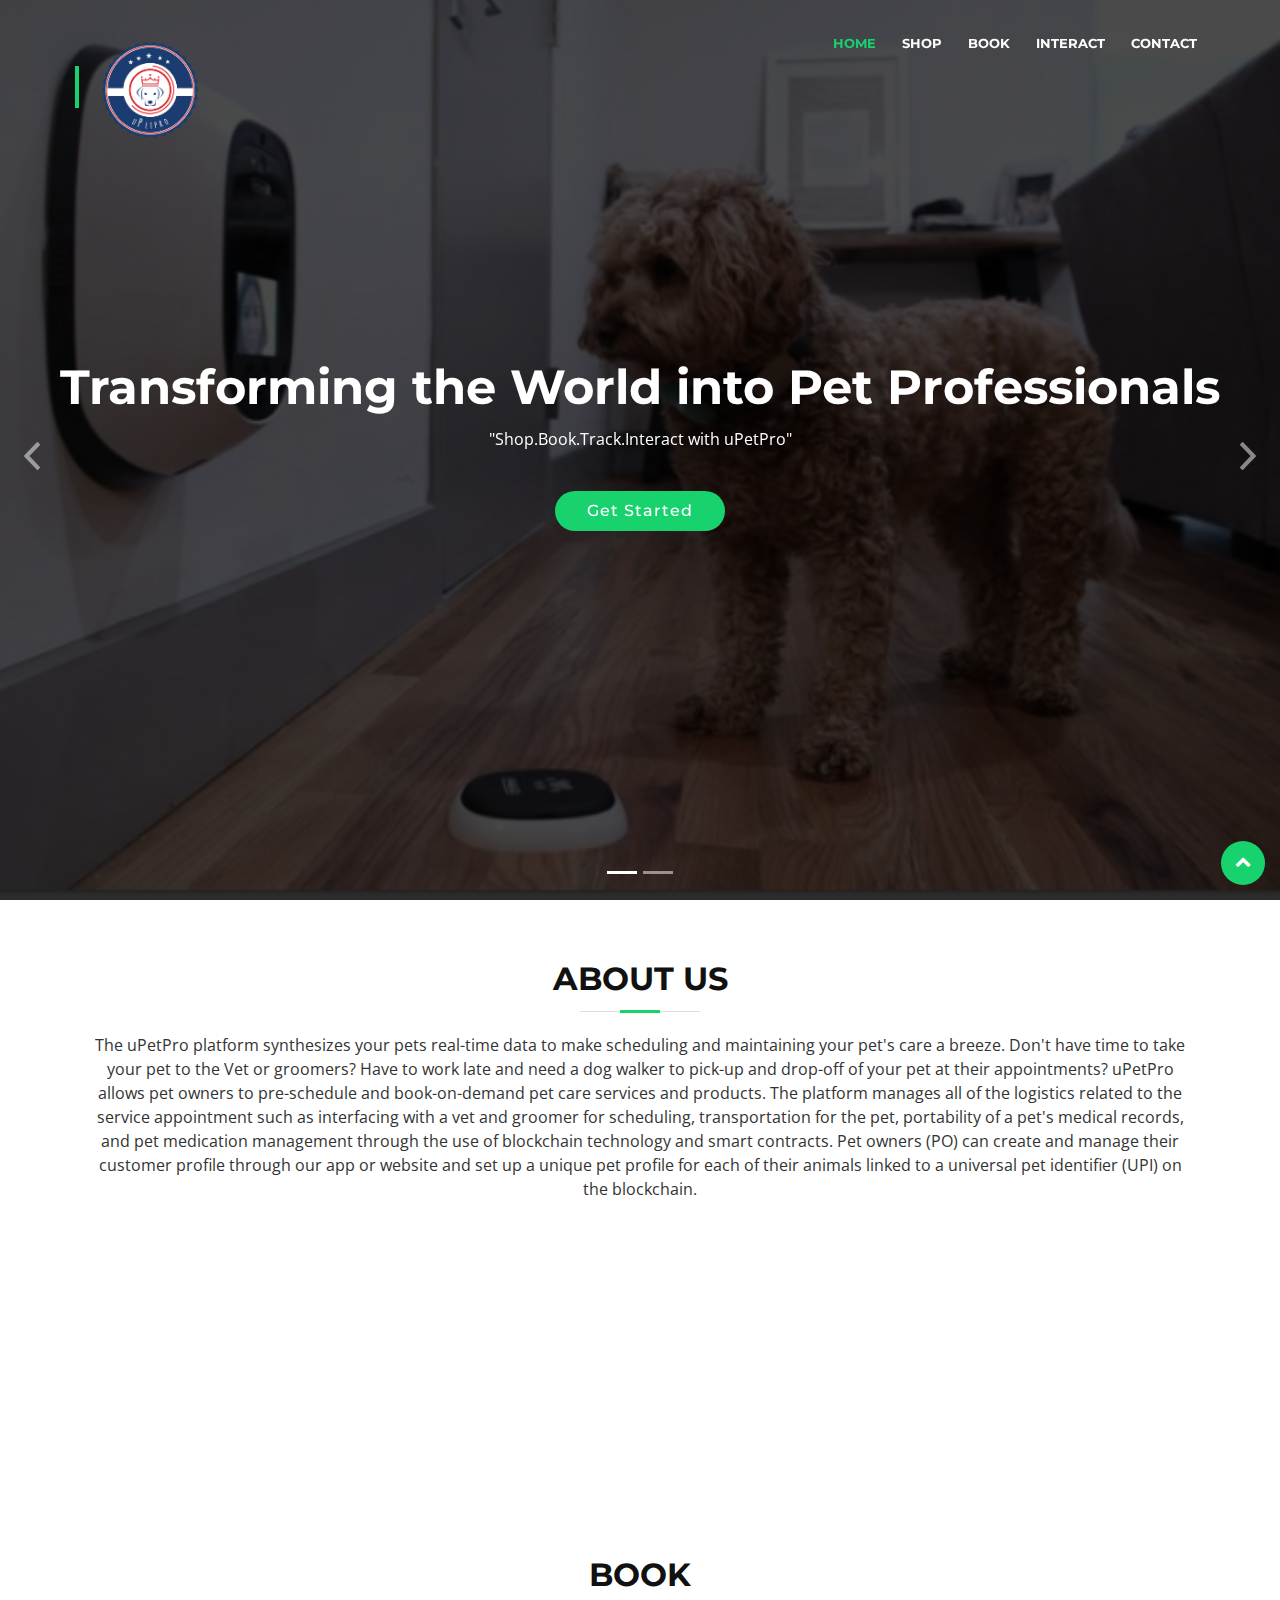
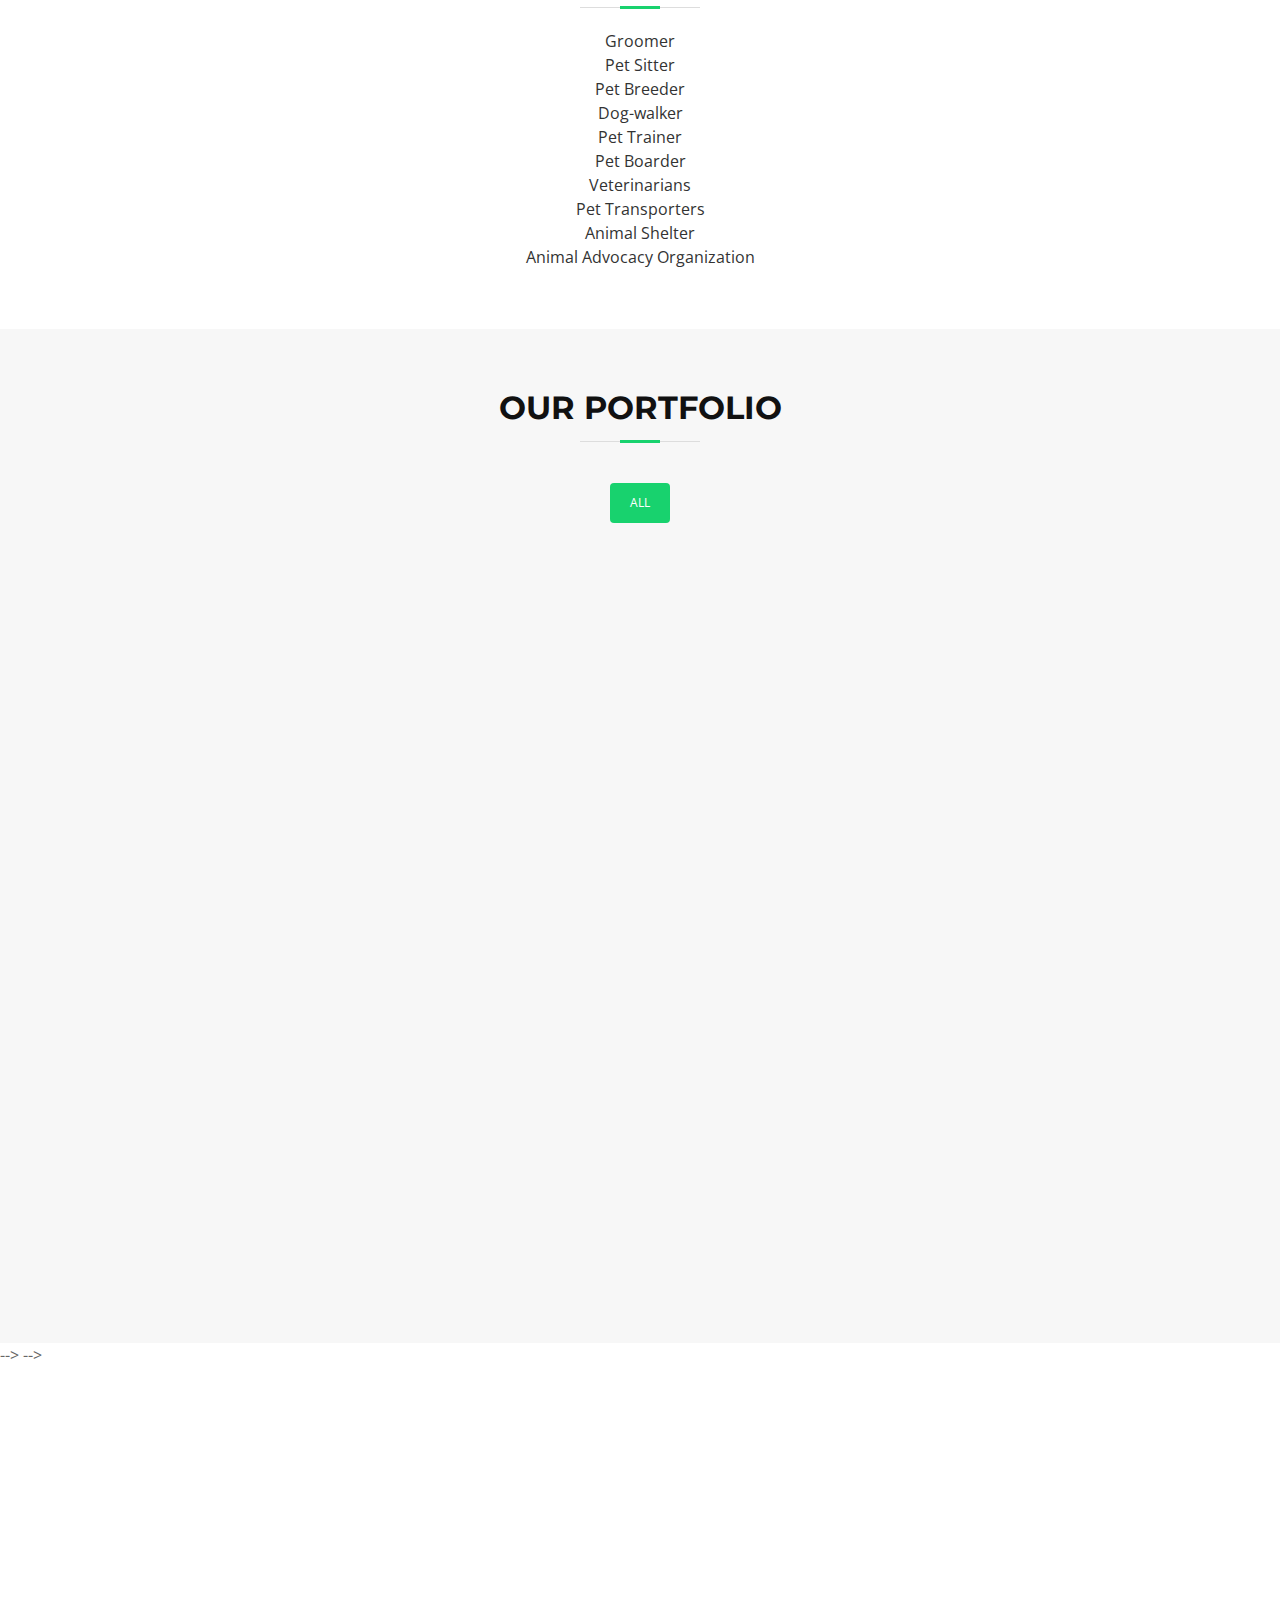
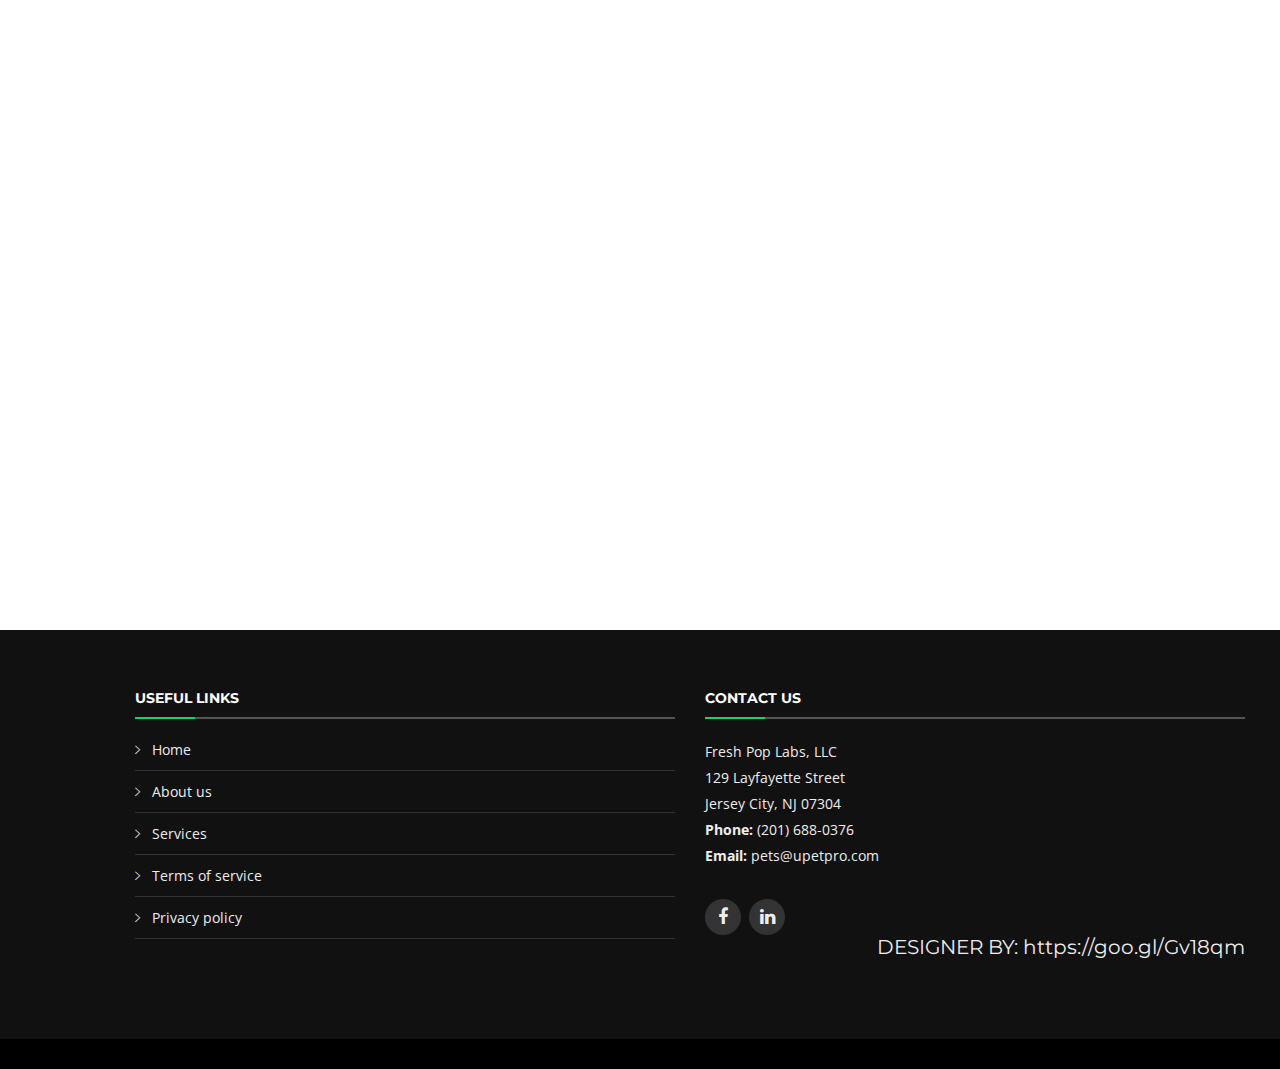
<file: index.html>
<!DOCTYPE html>
<html lang="en">
<head>
  <meta charset="utf-8">
  <title>"Shop.Book.Track.Interact with uPetPro"</title>
  <meta content="width=device-width, initial-scale=1.0" name="viewport">
  <meta content="" name="keywords">
  <meta content="" name="description">

  <!-- Favicons -->
  <link href="img/favicon.png" rel="icon">
  <link href="img/apple-touch-icon.png" rel="apple-touch-icon">

  <!-- Google Fonts -->
  <link href="https://fonts.googleapis.com/css?family=Open+Sans:300,300i,400,400i,700,700i|Montserrat:300,400,500,700" rel="stylesheet">

  <!-- Bootstrap CSS File -->
  <link href="lib/bootstrap/css/bootstrap.min.css" rel="stylesheet">

  <!-- Libraries CSS Files -->
  <link href="lib/font-awesome/css/font-awesome.min.css" rel="stylesheet">
  <link href="lib/animate/animate.min.css" rel="stylesheet">
  <link href="lib/ionicons/css/ionicons.min.css" rel="stylesheet">
  <link href="lib/owlcarousel/assets/owl.carousel.min.css" rel="stylesheet">
  <link href="lib/lightbox/css/lightbox.min.css" rel="stylesheet">

  <!-- Main Stylesheet File -->
  <link href="css/style.css" rel="stylesheet">

  <!-- =======================================================
    Theme Name: BizPage
    Theme URL: https://bootstrapmade.com/bizpage-bootstrap-business-template/
    Author: BootstrapMade.com
    License: https://bootstrapmade.com/license/
  ======================================================= -->
</head>

<body>

  <!--==========================
    Header
  ============================-->
  <header id="header">
    <div class="container-fluid">

      <div id="logo" class="pull-left">
        <h1><a href="#intro" class="scrollto"><img src="img/New folder/dhapr2018_025_07.png" width="120" height="120"></a></h1>
        <!-- Uncomment below if you prefer to use an image logo -->
        <!-- <a href="#intro"><img src="img/logo.png" alt="" title="" /></a>-->
      </div>

      <nav id="nav-menu-container">
        <ul class="nav-menu">
          <li class="menu-active"><a href="#intro">Home</a></li>
          <li><a href="#about">Shop</a></li>
		  <li><a href="#asdf">Book</a></li>
		  <li><a href="#our">Interact</a></li>
          <li><a href="#contact">Contact</a></li>
        </ul>
      </nav><!-- #nav-menu-container -->
    </div>
  </header><!-- #header -->

  <!--==========================
    Intro Section
  ============================-->
  <section id="intro">
    <div class="intro-container">
      <div id="introCarousel" class="carousel  slide carousel-fade" data-ride="carousel">

        <ol class="carousel-indicators"></ol>

        <div class="carousel-inner" role="listbox">

          <div class="carousel-item active">
            <div class="carousel-background"><img src="img/New folder/Screen_Shot_20180415_at_12752_AM.png" alt=""></div>
            <div class="carousel-container">
              <div class="carousel-content">
                <h2>Transforming the World into Pet Professionals</h2>
                <p>"Shop.Book.Track.Interact with uPetPro"</p>
				
                <a href="#aaaaa" class="btn-get-started scrollto">Get Started</a>
		         </div>
            </div>
          </div>

          <div class="carousel-item">
            <div class="carousel-background"><img src="img/New folder/Screen_Shot_20180415_at_12912_AM.png" alt=""></div>
            <div class="carousel-container">
              <div class="carousel-content">
                <h2>Transforming the World into Pet Professionals</h2>
                <p>"Shop.Book.Track.Interact with uPetPro"</p>
                <a href="#aaaaa" class="btn-get-started scrollto">Get Started</a>
			       
              </div>
            </div>
          </div>

          

        <a class="carousel-control-prev" href="#introCarousel" role="button" data-slide="prev">
          <span class="carousel-control-prev-icon ion-chevron-left" aria-hidden="true"></span>
          <span class="sr-only">Previous</span>
        </a>

        <a class="carousel-control-next" href="#introCarousel" role="button" data-slide="next">
          <span class="carousel-control-next-icon ion-chevron-right" aria-hidden="true"></span>
          <span class="sr-only">Next</span>
        </a>

      </div>
    </div>
  </section><!-- #intro -->

  <main id="main">

    <!--==========================
      Featured Services Section
    ============================-->
   

    <!--==========================
      About Us Section
    ============================-->
    <section id="about">
      <div class="container">

        <header class="section-header">
          <h3 id="aaaaa">About Us</h3>
          <p>The uPetPro platform synthesizes your pets real-time data to make scheduling 
and maintaining your pet's care a breeze. Don't have time to take your pet to the Vet or 
groomers? Have to work late and need a dog walker to pick-up and drop-off of your pet 
at their appointments? uPetPro allows pet owners to pre-schedule and book-on-demand 
pet care services and products. The platform manages all of the logistics related to the 
service appointment such as interfacing with a vet and groomer for scheduling, 
transportation for the pet, portability of a pet's medical records, and pet medication 
management through the use of blockchain technology and smart contracts. Pet owners 
(PO) can create and manage their customer profile through our app or website and set 
up a unique pet profile for each of their animals linked to a universal pet identifier (UPI) 
on the blockchain.  
</p>
        </header>

        <div class="row about-cols">

          <div class="col-md-4 wow fadeInUp">
            <div class="about-col">
              <div class="img">
                <img src="img/New folder/Screen_Shot_20180415_at_12943_AM.png" alt="" class="img-fluid">
                
              </div>
             
            </div>
          </div>

          <div class="col-md-4 wow fadeInUp" data-wow-delay="0.1s">
            <div class="about-col">
              <div class="img">
                <img src="img/New folder/Screen_Shot_20180415_at_13005_AM.png" alt="" class="img-fluid">
               
              </div>
             
            </div>
          </div>

          <div class="col-md-4 wow fadeInUp" data-wow-delay="0.2s">
            <div class="about-col">
              <div class="img">
                <img src="img/New folder/Screen_Shot_20180415_at_12912_AM.png" alt="" class="img-fluid">
                
              </div>
              
             
            </div>
          </div>

        </div>

      </div>
    </section><!-- #about -->

    <!--==========================
      Services Section
    ============================-->
   
    <section div="Book">
      <div class="container" id="asdf">

        <header class="section-header">
          <h3>Book</h3>
          <p>  Groomer<br>Pet Sitter<br> Pet Breeder<br>  Dog-walker<br>Pet Trainer<br>Pet Boarder<br> Veterinarians<br>     Pet Transporters<br> Animal Shelter<br> Animal Advocacy Organization  <br>
</p>
        </header>

       
              
             
            

      </div>
    </section><!-- #about -->

    <!--==========================
      Skills Section
    ============================-->
    

    <!--==========================
      Facts Section
    ============================-->
   <!-- #facts -->

    <!--==========================
      Portfolio Section
    ============================-->
    <section id="portfolio"  class="section-bg" >
      <div class="container">

        <header class="section-header">
          <h3 class="section-title" id="our">Our Portfolio</h3>
        </header>

        <div class="row">
          <div class="col-lg-12">
            <ul id="portfolio-flters">
              <li data-filter="*" class="filter-active">All</li>
             
            </ul>
          </div>
        </div>

        <div class="row portfolio-container">

          <div class="col-lg-4 col-md-6 portfolio-item filter-app wow fadeInUp">
            <div class="portfolio-wrap">
              <figure>
                <img src="img/portfolio/fhj.png" class="img-fluid" alt="">
                <a href="img/portfolio/fhj.png" data-lightbox="portfolio" data-title="" class="link-preview" title="Preview"><i class="ion ion-eye"></i></a>
                <a href="#" class="link-details" title="More Details"><i class="ion ion-android-open"></i></a>
              </figure>

              <div class="portfolio-info">
                <h4><a href="#">DOG 1</a></h4>
               
              </div>
            </div>
          </div>

          <div class="col-lg-4 col-md-6 portfolio-item filter-web wow fadeInUp" data-wow-delay="0.1s">
            <div class="portfolio-wrap">
              <figure>
                <img src="img/portfolio/hgjh,n.,m.png" class="img-fluid" alt="">
                <a href="img/portfolio/hgjh,n.,m.png" class="link-preview" data-lightbox="portfolio" data-title="" title="Preview"><i class="ion ion-eye"></i></a>
                <a href="#" class="link-details" title="More Details"><i class="ion ion-android-open"></i></a>
              </figure>

              <div class="portfolio-info">
                <h4><a href="#">DOG 2</a></h4>
                
              </div>
            </div>
          </div>

          <div class="col-lg-4 col-md-6 portfolio-item filter-app wow fadeInUp" data-wow-delay="0.2s">
            <div class="portfolio-wrap">
              <figure>
                <img src="img/portfolio/Screen_Shot_20180415_at_12943_AM.png" class="img-fluid" alt="">
                <a href="img/portfolio/Screen_Shot_20180415_at_12943_AM.png" class="link-preview" data-lightbox="portfolio" data-title="" title="Preview"><i class="ion ion-eye"></i></a>
                <a href="#" class="link-details" title="More Details"><i class="ion ion-android-open"></i></a>
              </figure>

              <div class="portfolio-info">
                <h4><a href="#">DOG 3</a></h4>
               
              </div>
            </div>
          </div>

          <div class="col-lg-4 col-md-6 portfolio-item filter-card wow fadeInUp">
            <div class="portfolio-wrap">
              <figure>
                <img src="img/portfolio/Screen_Shot_20180415_at_12752_AM.png" class="img-fluid" alt="">
                <a href="img/portfolio/Screen_Shot_20180415_at_12752_AM.png" class="link-preview" data-lightbox="portfolio" data-title="" title="Preview"><i class="ion ion-eye"></i></a>
                <a href="#" class="link-details" title="More Details"><i class="ion ion-android-open"></i></a>
              </figure>

              <div class="portfolio-info">
                <h4><a href="#">DOG 4</a></h4>
               
              </div>
            </div>
          </div>

          <div class="col-lg-4 col-md-6 portfolio-item filter-web wow fadeInUp" data-wow-delay="0.1s">
            <div class="portfolio-wrap">
              <figure>
                <img src="img/portfolio/Screen_Shot_20180415_at_12837_AM.png" class="img-fluid" alt="">
                <a href="img/portfolio/Screen_Shot_20180415_at_12837_AM.png" class="link-preview" data-lightbox="portfolio" data-title="" title="Preview"><i class="ion ion-eye"></i></a>
                <a href="#" class="link-details" title="More Details"><i class="ion ion-android-open"></i></a>
              </figure>

              <div class="portfolio-info">
                <h4><a href="#">DOG 5</a></h4>
               
              </div>
            </div>
          </div>

          <div class="col-lg-4 col-md-6 portfolio-item filter-app wow fadeInUp" data-wow-delay="0.2s">
            <div class="portfolio-wrap">
              <figure>
                <img src="img/portfolio/Screen_Shot_20180415_at_13100_AM.png" class="img-fluid" alt="">
                <a href="img/portfolio/Screen_Shot_20180415_at_13100_AM.png" class="link-preview" data-lightbox="portfolio" data-title="" title="Preview"><i class="ion ion-eye"></i></a>
                <a href="#" class="link-details" title="More Details"><i class="ion ion-android-open"></i></a>
              </figure>

              <div class="portfolio-info">
                <h4><a href="#">DOG 6</a></h4>
                
              </div>
            </div>
          </div>

         

              
            </div>
          </div>

        </div>

      </div>
    </section><!-- #portfolio -->

    <!--==========================
      Clients Section
    ============================-->
   <!-- <section id="clients" class="wow fadeInUp">
      <div class="container">

        <header class="section-header">
          <h3>Our Clients</h3>
        </header>

        <div class="owl-carousel clients-carousel">
          <img src="img/clients/client-1.png" alt="">
          <img src="img/clients/client-2.png" alt="">
          <img src="img/clients/client-3.png" alt="">
          <img src="img/clients/client-4.png" alt="">
          <img src="img/clients/client-5.png" alt="">
          <img src="img/clients/client-6.png" alt="">
          <img src="img/clients/client-7.png" alt="">
          <img src="img/clients/client-8.png" alt="">
        </div>

      </div>
    </section><!-- #clients -->-->

    <!--==========================
      Clients Section
    ============================-->
   <!-- <section id="testimonials" class="section-bg wow fadeInUp">
      <div class="container">

        <header class="section-header">
          <h3>Testimonials</h3>
        </header>

        <div class="owl-carousel testimonials-carousel">

          <div class="testimonial-item">
            <img src="img/testimonial-1.jpg" class="testimonial-img" alt="">
            <h3>Saul Goodman</h3>
            <h4>Ceo &amp; Founder</h4>
            <p>
              <img src="img/quote-sign-left.png" class="quote-sign-left" alt="">
              Proin iaculis purus consequat sem cure digni ssim donec porttitora entum suscipit rhoncus. Accusantium quam, ultricies eget id, aliquam eget nibh et. Maecen aliquam, risus at semper.
              <img src="img/quote-sign-right.png" class="quote-sign-right" alt="">
            </p>
          </div>

          <div class="testimonial-item">
            <img src="img/testimonial-2.jpg" class="testimonial-img" alt="">
            <h3>Sara Wilsson</h3>
            <h4>Designer</h4>
            <p>
              <img src="img/quote-sign-left.png" class="quote-sign-left" alt="">
              Export tempor illum tamen malis malis eram quae irure esse labore quem cillum quid cillum eram malis quorum velit fore eram velit sunt aliqua noster fugiat irure amet legam anim culpa.
              <img src="img/quote-sign-right.png" class="quote-sign-right" alt="">
            </p>
          </div>

          <div class="testimonial-item">
            <img src="img/testimonial-3.jpg" class="testimonial-img" alt="">
            <h3>Jena Karlis</h3>
            <h4>Store Owner</h4>
            <p>
              <img src="img/quote-sign-left.png" class="quote-sign-left" alt="">
              Enim nisi quem export duis labore cillum quae magna enim sint quorum nulla quem veniam duis minim tempor labore quem eram duis noster aute amet eram fore quis sint minim.
              <img src="img/quote-sign-right.png" class="quote-sign-right" alt="">
            </p>
          </div>

          <div class="testimonial-item">
            <img src="img/testimonial-4.jpg" class="testimonial-img" alt="">
            <h3>Matt Brandon</h3>
            <h4>Freelancer</h4>
            <p>
              <img src="img/quote-sign-left.png" class="quote-sign-left" alt="">
              Fugiat enim eram quae cillum dolore dolor amet nulla culpa multos export minim fugiat minim velit minim dolor enim duis veniam ipsum anim magna sunt elit fore quem dolore labore illum veniam.
              <img src="img/quote-sign-right.png" class="quote-sign-right" alt="">
            </p>
          </div>

          <div class="testimonial-item">
            <img src="img/testimonial-5.jpg" class="testimonial-img" alt="">
            <h3>John Larson</h3>
            <h4>Entrepreneur</h4>
            <p>
              <img src="img/quote-sign-left.png" class="quote-sign-left" alt="">
              Quis quorum aliqua sint quem legam fore sunt eram irure aliqua veniam tempor noster veniam enim culpa labore duis sunt culpa nulla illum cillum fugiat legam esse veniam culpa fore nisi cillum quid.
              <img src="img/quote-sign-right.png" class="quote-sign-right" alt="">
            </p>
          </div>

        </div>

      </div>
    </section><!-- #testimonials -->-->

    <!--==========================
      Team Section
    ============================-->
    <!-- #team -->

    <!--==========================
      Contact Section
    ============================-->
    <section id="contact" class="section-bg wow fadeInUp">
      <div class="container">

        <div class="section-header">
          <h3>Contact Us</h3>
          <p>Sed ut perspiciatis unde omnis iste natus error sit voluptatem accusantium doloremque</p>
        </div>

        <div class="row contact-info">

          <div class="col-md-4">
            <div class="contact-address">
              <i class="ion-ios-location-outline"></i>
              <h3>Address</h3>
              <address>Fresh Pop Labs,<br> LLC
129 Layfayette Street<br>
Jersey City, NJ 07304<br>
</address>
            </div>
          </div>

          <div class="col-md-4">
            <div class="contact-phone">
              <i class="ion-ios-telephone-outline"></i>
              <h3>Phone Number</h3>
              <p><a href="tel:+155895548855">(201) 688-0376</a></p>
            </div>
          </div>

          <div class="col-md-4">
            <div class="contact-email">
              <i class="ion-ios-email-outline"></i>
              <h3>Email</h3>
              <p><a href="mailto:info@example.com">pets@upetpro.com</a></p>
            </div>
          </div>

        </div>

        <div class="form">
          <div id="sendmessage">Your message has been sent. Thank you!</div>
          <div id="errormessage"></div>
          <form action="" method="post" role="form" class="contactForm">
            <div class="form-row">
              <div class="form-group col-md-6">
                <input type="text" name="name" class="form-control" id="name" placeholder="Your Name" data-rule="minlen:4" data-msg="Please enter at least 4 chars" />
                <div class="validation"></div>
              </div>
              <div class="form-group col-md-6">
                <input type="email" class="form-control" name="email" id="email" placeholder="Your Email" data-rule="email" data-msg="Please enter a valid email" />
                <div class="validation"></div>
              </div>
            </div>
            <div class="form-group">
              <input type="text" class="form-control" name="subject" id="subject" placeholder="Subject" data-rule="minlen:4" data-msg="Please enter at least 8 chars of subject" />
              <div class="validation"></div>
            </div>
            <div class="form-group">
              <textarea class="form-control" name="message" rows="5" data-rule="required" data-msg="Please write something for us" placeholder="Message"></textarea>
              <div class="validation"></div>
            </div>
            <div class="text-center"><button type="submit">Send Message</button></div>
          </form>
        </div>

      </div>
    </section><!-- #contact -->

  </main>

  <!--==========================
    Footer
  ============================-->
  <footer id="footer" >
    <div class="footer-top" style="padding-left:100px;">
      <div class="container">
        <div class="row">

          

          <div class="col-lg-6 col-md-6 footer-links">
            <h4>Useful Links</h4>
            <ul>
              <li><i class="ion-ios-arrow-right"></i> <a href="#">Home</a></li>
              <li><i class="ion-ios-arrow-right"></i> <a href="#">About us</a></li>
              <li><i class="ion-ios-arrow-right"></i> <a href="#">Services</a></li>
              <li><i class="ion-ios-arrow-right"></i> <a href="#">Terms of service</a></li>
              <li><i class="ion-ios-arrow-right"></i> <a href="#">Privacy policy</a></li>
            </ul>
          </div>

          <div class="col-lg-6 col-md-6 footer-contact">
            <h4 id="contact123">Contact Us</h4>
            <p>
              Fresh Pop Labs, LLC<br>
129 Layfayette Street<br>
Jersey City, NJ 07304 <br>
              <strong>Phone:</strong> (201) 688-0376<br>
              <strong>Email:</strong> pets@upetpro.com<br>
            </p>

            <div class="social-links">
              
              <a href="#" class="facebook"><i class="fa fa-facebook"></i></a>
              
              <a href="#" class="linkedin"><i class="fa fa-linkedin"></i></a>
            </div>
<div align="right">
<h5>DESIGNER BY: https://goo.gl/Gv18qm</h5>
</div>
          </div>

         

        </div>
      </div>
    </div>

   
      
    </div>
  </footer><!-- #footer -->

  <a href="#" class="back-to-top"><i class="fa fa-chevron-up"></i></a>

  <!-- JavaScript Libraries -->
  <script src="lib/jquery/jquery.min.js"></script>
  <script src="lib/jquery/jquery-migrate.min.js"></script>
  <script src="lib/bootstrap/js/bootstrap.bundle.min.js"></script>
  <script src="lib/easing/easing.min.js"></script>
  <script src="lib/superfish/hoverIntent.js"></script>
  <script src="lib/superfish/superfish.min.js"></script>
  <script src="lib/wow/wow.min.js"></script>
  <script src="lib/waypoints/waypoints.min.js"></script>
  <script src="lib/counterup/counterup.min.js"></script>
  <script src="lib/owlcarousel/owl.carousel.min.js"></script>
  <script src="lib/isotope/isotope.pkgd.min.js"></script>
  <script src="lib/lightbox/js/lightbox.min.js"></script>
  <script src="lib/touchSwipe/jquery.touchSwipe.min.js"></script>
  <!-- Contact Form JavaScript File -->
  <script src="contactform/contactform.js"></script>

  <!-- Template Main Javascript File -->
  <script src="js/main.js"></script>

</body>
</html>
</file>
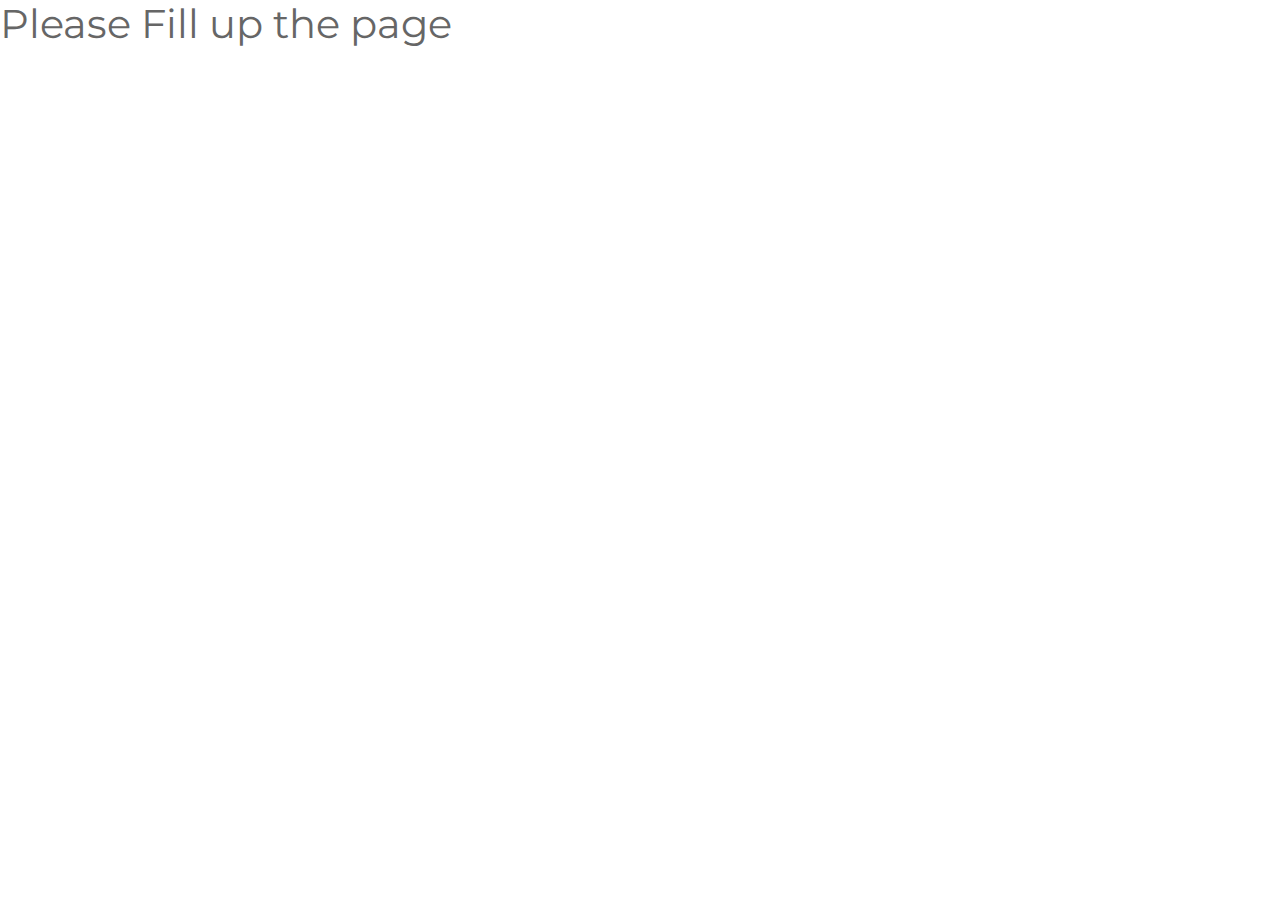
<file: Shop.html>
<!DOCTYPE html>
<html lang="en">
<head>
  <meta charset="utf-8">
  <title>"Shop.Book.Track.Interact with uPetPro"</title>
  <meta content="width=device-width, initial-scale=1.0" name="viewport">
  <meta content="" name="keywords">
  <meta content="" name="description">

  <!-- Favicons -->
  <link href="img/favicon.png" rel="icon">
  <link href="img/apple-touch-icon.png" rel="apple-touch-icon">

  <!-- Google Fonts -->
  <link href="https://fonts.googleapis.com/css?family=Open+Sans:300,300i,400,400i,700,700i|Montserrat:300,400,500,700" rel="stylesheet">

  <!-- Bootstrap CSS File -->
  <link href="lib/bootstrap/css/bootstrap.min.css" rel="stylesheet">

  <!-- Libraries CSS Files -->
  <link href="lib/font-awesome/css/font-awesome.min.css" rel="stylesheet">
  <link href="lib/animate/animate.min.css" rel="stylesheet">
  <link href="lib/ionicons/css/ionicons.min.css" rel="stylesheet">
  <link href="lib/owlcarousel/assets/owl.carousel.min.css" rel="stylesheet">
  <link href="lib/lightbox/css/lightbox.min.css" rel="stylesheet">

  <!-- Main Stylesheet File -->
  <link href="css/style.css" rel="stylesheet">

  <!-- =======================================================
    Theme Name: BizPage
    Theme URL: https://bootstrapmade.com/bizpage-bootstrap-business-template/
    Author: BootstrapMade.com
    License: https://bootstrapmade.com/license/
  ======================================================= -->
</head>

<body>

<H1>Please Fill up the page </H1>

 </body>

  <!-- JavaScript Libraries -->
  <script src="lib/jquery/jquery.min.js"></script>
  <script src="lib/jquery/jquery-migrate.min.js"></script>
  <script src="lib/bootstrap/js/bootstrap.bundle.min.js"></script>
  <script src="lib/easing/easing.min.js"></script>
  <script src="lib/superfish/hoverIntent.js"></script>
  <script src="lib/superfish/superfish.min.js"></script>
  <script src="lib/wow/wow.min.js"></script>
  <script src="lib/waypoints/waypoints.min.js"></script>
  <script src="lib/counterup/counterup.min.js"></script>
  <script src="lib/owlcarousel/owl.carousel.min.js"></script>
  <script src="lib/isotope/isotope.pkgd.min.js"></script>
  <script src="lib/lightbox/js/lightbox.min.js"></script>
  <script src="lib/touchSwipe/jquery.touchSwipe.min.js"></script>
  <!-- Contact Form JavaScript File -->
  <script src="contactform/contactform.js"></script>

  <!-- Template Main Javascript File -->
  <script src="js/main.js"></script>

</body>
</html>
</file>
<file: css/style.css>
/*
  Theme Name: BizPage
  Theme URL: https://bootstrapmade.com/bizpage-bootstrap-business-template/
  Author: BootstrapMade.com
  License: https://bootstrapmade.com/license/
*/
/*--------------------------------------------------------------
# General
--------------------------------------------------------------*/
body {
  background: #fff;
  color: #666666;
  font-family: "Open Sans", sans-serif;
}

a {
  color: #18d26e;
  transition: 0.5s;
}

a:hover, a:active, a:focus {
  color: #18d36e;
  outline: none;
  text-decoration: none;
}

p {
  padding: 0;
  margin: 0 0 30px 0;
}

h1, h2, h3, h4, h5, h6 {
  font-family: "Montserrat", sans-serif;
  font-weight: 400;
  margin: 0 0 20px 0;
  padding: 0;
}

/* Back to top button */
.back-to-top {
  position: fixed;
  display: none;
  background: #18d26e;
  color: #fff;
  display: inline-block;
  width: 44px;
  height: 44px;
  text-align: center;
  line-height: 1;
  font-size: 16px;
  border-radius: 50%;
  right: 15px;
  bottom: 15px;
  transition: background 0.5s;
  z-index: 11;
}

.back-to-top i {
  padding-top: 12px;
  color: #fff;
}

@media (max-width: 768px) {
  .back-to-top {
    bottom: 15px;
  }
}

/*--------------------------------------------------------------
# Header
--------------------------------------------------------------*/
#header {
  padding: 30px 0;
  height: 92px;
  position: fixed;
  left: 0;
  top: 0;
  right: 0;
  transition: all 0.5s;
  z-index: 997;
}

#header.header-scrolled {
  background: rgba(0, 0, 0, 0.9);
  padding: 20px 0;
  height: 72px;
  transition: all 0.5s;
}

#header #logo {
  float: left;
  
  
  
}

@media (min-width: 1024px) {
  #header #logo {
    padding-left: 60px;
  }
}

#header #logo h1 {
  font-size: 34px;
  margin: 0;
  padding: 0;
  line-height: 1;
  font-family: "Montserrat", sans-serif;
  font-weight: 700;
  letter-spacing: 3px;
}

#header #logo h1 a, #header #logo h1 a:hover {
  color: #fff;
  padding-left: 10px;
  border-left: 4px solid #18d26e;
}

#header #logo img {
  padding: 0;
  margin: 0;
}

@media (max-width: 768px) {
  #header #logo h1 {
    font-size: 28px;
  }
  #header #logo img {
    max-height: 40px;
  }
}

/*--------------------------------------------------------------
# Intro Section
--------------------------------------------------------------*/
#intro {
  display: table;
  width: 100%;
  height: 100vh;
  background: #000;
}

#intro .carousel-item {
  width: 100%;
  height: 100vh;
  background-size: cover;
  background-position: center;
  background-repeat: no-repeat;
}

#intro .carousel-item::before {
  content: '';
  background-color: rgba(0, 0, 0, 0.7);
  position: absolute;
  height: 100%;
  width: 100%;
  top: 0;
  right: 0;
  left: 0;
  bottom: 0;
}

#intro .carousel-container {
  display: flex;
  justify-content: center;
  align-items: center;
  position: absolute;
  bottom: 0;
  top: 0;
  left: 0;
  right: 0;
}

#intro .carousel-content {
  text-align: center;
}

#intro h2 {
  color: #fff;
  margin-bottom: 10px;
  font-size: 48px;
  font-weight: 700;
}

@media (max-width: 768px) {
  #intro h2 {
    font-size: 28px;
  }
}

#intro p {
  width: 80%;
  margin: 0 auto 30px auto;
  color: #fff;
}

@media (min-width: 1024px) {
  #intro p {
    width: 60%;
  }
}

#intro .carousel-fade .carousel-inner .carousel-item {
  -webkit-transition-property: opacity;
  transition-property: opacity;
}

#intro .carousel-fade .carousel-inner .carousel-item,
#intro .carousel-fade .carousel-inner .active.carousel-item-left,
#intro .carousel-fade .carousel-inner .active.carousel-item-right {
  opacity: 0;
}

#intro .carousel-fade .carousel-inner .active,
#intro .carousel-fade .carousel-inner .carousel-item-next.carousel-item-left,
#intro .carousel-fade .carousel-inner .carousel-item-prev.carousel-item-right {
  opacity: 1;
  transition: 0.5s;
}

#intro .carousel-fade .carousel-inner .carousel-item-next,
#intro .carousel-fade .carousel-inner .carousel-item-prev,
#intro .carousel-fade .carousel-inner .active.carousel-item-left,
#intro .carousel-fade .carousel-inner .active.carousel-item-right {
  left: 0;
  -webkit-transform: translate3d(0, 0, 0);
  transform: translate3d(0, 0, 0);
}

#intro .carousel-control-prev, #intro .carousel-control-next {
  width: 10%;
}

@media (min-width: 1024px) {
  #intro .carousel-control-prev, #intro .carousel-control-next {
    width: 5%;
  }
}

#intro .carousel-control-next-icon, #intro .carousel-control-prev-icon {
  background: none;
  font-size: 32px;
  line-height: 1;
}

#intro .carousel-indicators li {
  cursor: pointer;
}

#intro .btn-get-started {
  font-family: "Montserrat", sans-serif;
  font-weight: 500;
  font-size: 16px;
  letter-spacing: 1px;
  display: inline-block;
  padding: 8px 32px;
  border-radius: 50px;
  transition: 0.5s;
  margin: 10px;
  color: #fff;
  background: #18d26e;
}

#intro .btn-get-started:hover {
  background: #fff;
  color: #18d26e;
}

/*--------------------------------------------------------------
# Navigation Menu
--------------------------------------------------------------*/
/* Nav Menu Essentials */
.nav-menu, .nav-menu * {
  margin: 0;
  padding: 0;
  list-style: none;
}

.nav-menu ul {
  position: absolute;
  display: none;
  top: 100%;
  left: 0;
  z-index: 99;
}

.nav-menu li {
  position: relative;
  white-space: nowrap;
}

.nav-menu > li {
  float: left;
}

.nav-menu li:hover > ul,
.nav-menu li.sfHover > ul {
  display: block;
}

.nav-menu ul ul {
  top: 0;
  left: 100%;
}

.nav-menu ul li {
  min-width: 180px;
}

/* Nav Menu Arrows */
.sf-arrows .sf-with-ul {
  padding-right: 30px;
}

.sf-arrows .sf-with-ul:after {
  content: "\f107";
  position: absolute;
  right: 15px;
  font-family: FontAwesome;
  font-style: normal;
  font-weight: normal;
}

.sf-arrows ul .sf-with-ul:after {
  content: "\f105";
}

/* Nav Meu Container */
#nav-menu-container {
  float: right;
  margin: 0;
}

@media (min-width: 1024px) {
  #nav-menu-container {
    padding-right: 60px;
  }
}

@media (max-width: 768px) {
  #nav-menu-container {
    display: none;
  }
}

/* Nav Meu Styling */
.nav-menu a {
  padding: 0 8px 10px 8px;
  text-decoration: none;
  display: inline-block;
  color: #fff;
  font-family: "Montserrat", sans-serif;
  font-weight: 700;
  font-size: 13px;
  text-transform: uppercase;
  outline: none;
}

.nav-menu li:hover > a, .nav-menu > .menu-active > a {
  color: #18d26e;
}

.nav-menu > li {
  margin-left: 10px;
}

.nav-menu ul {
  margin: 4px 0 0 0;
  padding: 10px;
  box-shadow: 0px 0px 30px rgba(127, 137, 161, 0.25);
  background: #fff;
}

.nav-menu ul li {
  transition: 0.3s;
}

.nav-menu ul li a {
  padding: 10px;
  color: #333;
  transition: 0.3s;
  display: block;
  font-size: 13px;
  text-transform: none;
}

.nav-menu ul li:hover > a {
  color: #18d26e;
}

.nav-menu ul ul {
  margin: 0;
}

/* Mobile Nav Toggle */
#mobile-nav-toggle {
  position: fixed;
  right: 0;
  top: 0;
  z-index: 999;
  margin: 20px 20px 0 0;
  border: 0;
  background: none;
  font-size: 24px;
  display: none;
  transition: all 0.4s;
  outline: none;
  cursor: pointer;
}

#mobile-nav-toggle i {
  color: #fff;
}

@media (max-width: 768px) {
  #mobile-nav-toggle {
    display: inline;
  }
}

/* Mobile Nav Styling */
#mobile-nav {
  position: fixed;
  top: 0;
  padding-top: 18px;
  bottom: 0;
  z-index: 998;
  background: rgba(0, 0, 0, 0.8);
  left: -260px;
  width: 260px;
  overflow-y: auto;
  transition: 0.4s;
}

#mobile-nav ul {
  padding: 0;
  margin: 0;
  list-style: none;
}

#mobile-nav ul li {
  position: relative;
}

#mobile-nav ul li a {
  color: #fff;
  font-size: 13px;
  text-transform: uppercase;
  overflow: hidden;
  padding: 10px 22px 10px 15px;
  position: relative;
  text-decoration: none;
  width: 100%;
  display: block;
  outline: none;
  font-weight: 700;
  font-family: "Montserrat", sans-serif;
}

#mobile-nav ul li a:hover {
  color: #fff;
}

#mobile-nav ul li li {
  padding-left: 30px;
}

#mobile-nav ul .menu-has-children i {
  position: absolute;
  right: 0;
  z-index: 99;
  padding: 15px;
  cursor: pointer;
  color: #fff;
}

#mobile-nav ul .menu-has-children i.fa-chevron-up {
  color: #18d26e;
}

#mobile-nav ul .menu-has-children li a {
  text-transform: none;
}

#mobile-nav ul .menu-item-active {
  color: #18d26e;
}

#mobile-body-overly {
  width: 100%;
  height: 100%;
  z-index: 997;
  top: 0;
  left: 0;
  position: fixed;
  background: rgba(0, 0, 0, 0.7);
  display: none;
}

/* Mobile Nav body classes */
body.mobile-nav-active {
  overflow: hidden;
}

body.mobile-nav-active #mobile-nav {
  left: 0;
}

body.mobile-nav-active #mobile-nav-toggle {
  color: #fff;
}

/*--------------------------------------------------------------
# Sections
--------------------------------------------------------------*/
/* Sections Header
--------------------------------*/
.section-header h3 {
  font-size: 32px;
  color: #111;
  text-transform: uppercase;
  text-align: center;
  font-weight: 700;
  position: relative;
  padding-bottom: 15px;
}

.section-header h3::before {
  content: '';
  position: absolute;
  display: block;
  width: 120px;
  height: 1px;
  background: #ddd;
  bottom: 1px;
  left: calc(50% - 60px);
}

.section-header h3::after {
  content: '';
  position: absolute;
  display: block;
  width: 40px;
  height: 3px;
  background: #18d26e;
  bottom: 0;
  left: calc(50% - 20px);
}

.section-header p {
  text-align: center;
  padding-bottom: 30px;
  color: #333;
}

/* Section with background
--------------------------------*/
.section-bg {
  background: #f7f7f7;
}

/* Featured Services Section
--------------------------------*/
#featured-services {
  background: #000;
}

#featured-services .box {
  padding: 30px 20px;
}

#featured-services .box-bg {
  background-image: linear-gradient(0deg, #000000 0%, #242323 50%, #000000 100%);
}

#featured-services i {
  color: #18d26e;
  font-size: 48px;
  display: inline-block;
  line-height: 1;
}

#featured-services h4 {
  font-weight: 400;
  margin: 15px 0;
  font-size: 18px;
}

#featured-services h4 a {
  color: #fff;
}

#featured-services h4 a:hover {
  color: #18d26e;
}

#featured-services p {
  font-size: 14px;
  line-height: 24px;
  color: #fff;
  margin-bottom: 0;
}

/* About Us Section
--------------------------------*/
#about {
  background: url("../img/about-bg.jpg") center top no-repeat fixed;
  background-size: cover;
  padding: 60px 0 40px 0;
  position: relative;
}

#about::before {
  content: '';
  position: absolute;
  left: 0;
  right: 0;
  top: 0;
  bottom: 0;
  background: rgba(255, 255, 255, 0.92);
  z-index: 9;
}

#about .container {
  position: relative;
  z-index: 10;
}

#about .about-col {
  background: #fff;
  border-radius: 0 0 4px 4px;
  box-shadow: 0px 2px 12px rgba(0, 0, 0, 0.08);
  margin-bottom: 20px;
}

#about .about-col .img {
  position: relative;
}

#about .about-col .img img {
  border-radius: 4px 4px 0 0;
}

#about .about-col .icon {
  width: 64px;
  height: 64px;
  padding-top: 8px;
  text-align: center;
  position: absolute;
  background-color: #18d26e;
  border-radius: 50%;
  text-align: center;
  border: 4px solid #fff;
  left: calc( 50% - 32px);
  bottom: -30px;
  transition: 0.3s;
}

#about .about-col i {
  font-size: 36px;
  line-height: 1;
  color: #fff;
  transition: 0.3s;
}

#about .about-col:hover .icon {
  background-color: #fff;
}

#about .about-col:hover i {
  color: #18d26e;
}

#about .about-col h2 {
  color: #000;
  text-align: center;
  font-weight: 700;
  font-size: 20px;
  padding: 0;
  margin: 40px 0 12px 0;
}

#about .about-col h2 a {
  color: #000;
}

#about .about-col h2 a:hover {
  color: #18d26e;
}

#about .about-col p {
  font-size: 14px;
  line-height: 24px;
  color: #333;
  margin-bottom: 0;
  padding: 0 20px 20px 20px;
}

/* Services Section
--------------------------------*/
#services {
  background: #fff;
  background-size: cover;
  padding: 60px 0 40px 0;
}

#services .box {
  margin-bottom: 30px;
}

#services .icon {
  float: left;
}

#services .icon i {
  color: #18d26e;
  font-size: 36px;
  line-height: 1;
  transition: 0.5s;
}

#services .title {
  margin-left: 60px;
  font-weight: 700;
  margin-bottom: 15px;
  font-size: 18px;
}

#services .title a {
  color: #111;
}

#services .box:hover .title a {
  color: #18d26e;
}

#services .description {
  font-size: 14px;
  margin-left: 60px;
  line-height: 24px;
  margin-bottom: 0;
}

/* Call To Action Section
--------------------------------*/
#call-to-action {
  background: linear-gradient(rgba(0, 142, 99, 0.1), rgba(0, 0, 0, 0.1)), url(../img/call-to-action-bg.jpg) fixed center center;
  background-size: cover;
  padding: 60px 0;
}

#call-to-action h3 {
  color: #fff;
  font-size: 28px;
  font-weight: 700;
}

#call-to-action p {
  color: #fff;
}

#call-to-action .cta-btn {
  font-family: "Montserrat", sans-serif;
  text-transform: uppercase;
  font-weight: 500;
  font-size: 16px;
  letter-spacing: 1px;
  display: inline-block;
  padding: 8px 28px;
  border-radius: 25px;
  transition: 0.5s;
  margin-top: 10px;
  border: 2px solid #fff;
  color: #fff;
}

#call-to-action .cta-btn:hover {
  background: #18d26e;
  border: 2px solid #18d26e;
}

/* Call To Action Section
--------------------------------*/
#skills {
  padding: 60px 0;
}

#skills .progress {
  height: 35px;
  margin-bottom: 10px;
}

#skills .progress .skill {
  font-family: "Open Sans", sans-serif;
  line-height: 35px;
  padding: 0;
  margin: 0 0 0 20px;
  text-transform: uppercase;
}

#skills .progress .skill .val {
  float: right;
  font-style: normal;
  margin: 0 20px 0 0;
}

#skills .progress-bar {
  width: 1px;
  text-align: left;
  transition: .9s;
}

/* Facts Section
--------------------------------*/
#facts {
  background: url("../img/facts-bg.jpg") center top no-repeat fixed;
  background-size: cover;
  padding: 60px 0 0 0;
  position: relative;
}

#facts::before {
  content: '';
  position: absolute;
  left: 0;
  right: 0;
  top: 0;
  bottom: 0;
  background: rgba(255, 255, 255, 0.88);
  z-index: 9;
}

#facts .container {
  position: relative;
  z-index: 10;
}

#facts .counters span {
  font-family: "Montserrat", sans-serif;
  font-weight: bold;
  font-size: 48px;
  display: block;
  color: #18d26e;
}

#facts .counters p {
  padding: 0;
  margin: 0 0 20px 0;
  font-family: "Montserrat", sans-serif;
  font-size: 14px;
  color: #111;
}

#facts .facts-img {
  text-align: center;
  padding-top: 30px;
}

/* Portfolio Section
--------------------------------*/
#portfolio {
  padding: 60px 0;
}

#portfolio #portfolio-flters {
  padding: 0;
  margin: 5px 0 35px 0;
  list-style: none;
  text-align: center;
}

#portfolio #portfolio-flters li {
  cursor: pointer;
  margin: 15px 15px 15px 0;
  display: inline-block;
  padding: 10px 20px;
  font-size: 12px;
  line-height: 20px;
  color: #666666;
  border-radius: 4px;
  text-transform: uppercase;
  background: #fff;
  margin-bottom: 5px;
  transition: all 0.3s ease-in-out;
}

#portfolio #portfolio-flters li:hover, #portfolio #portfolio-flters li.filter-active {
  background: #18d26e;
  color: #fff;
}

#portfolio #portfolio-flters li:last-child {
  margin-right: 0;
}

#portfolio .portfolio-wrap {
  box-shadow: 0px 2px 12px rgba(0, 0, 0, 0.08);
  transition: 0.3s;
}

#portfolio .portfolio-wrap:hover {
  box-shadow: 0px 4px 14px rgba(0, 0, 0, 0.16);
}

#portfolio .portfolio-item {
  position: relative;
  height: 360px;
  overflow: hidden;
}

#portfolio .portfolio-item figure {
  background: #000;
  overflow: hidden;
  height: 240px;
  position: relative;
  border-radius: 4px 4px 0 0;
  margin: 0;
}

#portfolio .portfolio-item figure:hover img {
  opacity: 0.4;
  transition: 0.3s;
}

#portfolio .portfolio-item figure .link-preview, #portfolio .portfolio-item figure .link-details {
  position: absolute;
  display: inline-block;
  opacity: 0;
  line-height: 1;
  text-align: center;
  width: 36px;
  height: 36px;
  background: #fff;
  border-radius: 50%;
  transition: 0.2s linear;
}

#portfolio .portfolio-item figure .link-preview i, #portfolio .portfolio-item figure .link-details i {
  padding-top: 6px;
  font-size: 22px;
  color: #333;
}

#portfolio .portfolio-item figure .link-preview:hover, #portfolio .portfolio-item figure .link-details:hover {
  background: #18d26e;
}

#portfolio .portfolio-item figure .link-preview:hover i, #portfolio .portfolio-item figure .link-details:hover i {
  color: #fff;
}

#portfolio .portfolio-item figure .link-preview {
  left: calc(50% - 38px);
  top: calc(50% - 18px);
}

#portfolio .portfolio-item figure .link-details {
  right: calc(50% - 38px);
  top: calc(50% - 18px);
}

#portfolio .portfolio-item figure:hover .link-preview {
  opacity: 1;
  left: calc(50% - 44px);
}

#portfolio .portfolio-item figure:hover .link-details {
  opacity: 1;
  right: calc(50% - 44px);
}

#portfolio .portfolio-item .portfolio-info {
  background: #fff;
  text-align: center;
  padding: 30px;
  height: 90px;
  border-radius: 0 0 3px 3px;
}

#portfolio .portfolio-item .portfolio-info h4 {
  font-size: 18px;
  line-height: 1px;
  font-weight: 700;
  margin-bottom: 18px;
  padding-bottom: 0;
}

#portfolio .portfolio-item .portfolio-info h4 a {
  color: #333;
}

#portfolio .portfolio-item .portfolio-info h4 a:hover {
  color: #18d26e;
}

#portfolio .portfolio-item .portfolio-info p {
  padding: 0;
  margin: 0;
  color: #b8b8b8;
  font-weight: 500;
  font-size: 14px;
  text-transform: uppercase;
}

/* Clients Section
--------------------------------*/
#clients {
  padding: 60px 0;
}

#clients img {
  max-width: 100%;
  opacity: 0.5;
  transition: 0.3s;
  padding: 15px 0;
}

#clients img:hover {
  opacity: 1;
}

#clients .owl-nav, #clients .owl-dots {
  margin-top: 5px;
  text-align: center;
}

#clients .owl-dot {
  display: inline-block;
  margin: 0 5px;
  width: 12px;
  height: 12px;
  border-radius: 50%;
  background-color: #ddd;
}

#clients .owl-dot.active {
  background-color: #18d26e;
}

/* Testimonials Section
--------------------------------*/
#testimonials {
  padding: 60px 0;
}

#testimonials .section-header {
  margin-bottom: 40px;
}

#testimonials .testimonial-item {
  text-align: center;
}

#testimonials .testimonial-item .testimonial-img {
  width: 120px;
  border-radius: 50%;
  border: 4px solid #fff;
  margin: 0 auto;
}

#testimonials .testimonial-item h3 {
  font-size: 20px;
  font-weight: bold;
  margin: 10px 0 5px 0;
  color: #111;
}

#testimonials .testimonial-item h4 {
  font-size: 14px;
  color: #999;
  margin: 0 0 15px 0;
}

#testimonials .testimonial-item .quote-sign-left {
  margin-top: -15px;
  padding-right: 10px;
  display: inline-block;
  width: 37px;
}

#testimonials .testimonial-item .quote-sign-right {
  margin-bottom: -15px;
  padding-left: 10px;
  display: inline-block;
  max-width: 100%;
  width: 37px;
}

#testimonials .testimonial-item p {
  font-style: italic;
  margin: 0 auto 15px auto;
}

@media (min-width: 992px) {
  #testimonials .testimonial-item p {
    width: 80%;
  }
}

#testimonials .owl-nav, #testimonials .owl-dots {
  margin-top: 5px;
  text-align: center;
}

#testimonials .owl-dot {
  display: inline-block;
  margin: 0 5px;
  width: 12px;
  height: 12px;
  border-radius: 50%;
  background-color: #ddd;
}

#testimonials .owl-dot.active {
  background-color: #18d26e;
}

/* Team Section
--------------------------------*/
#team {
  background: #fff;
  padding: 60px 0;
}

#team .member {
  text-align: center;
  margin-bottom: 20px;
  background: #000;
  position: relative;
}

#team .member .member-info {
  opacity: 0;
  display: flex;
  justify-content: center;
  align-items: center;
  position: absolute;
  bottom: 0;
  top: 0;
  left: 0;
  right: 0;
  transition: 0.2s;
}

#team .member .member-info-content {
  margin-top: -50px;
  transition: margin 0.2s;
}

#team .member:hover .member-info {
  background: rgba(0, 0, 0, 0.7);
  opacity: 1;
  transition: 0.4s;
}

#team .member:hover .member-info-content {
  margin-top: 0;
  transition: margin 0.4s;
}

#team .member h4 {
  font-weight: 700;
  margin-bottom: 2px;
  font-size: 18px;
  color: #fff;
}

#team .member span {
  font-style: italic;
  display: block;
  font-size: 13px;
  color: #fff;
}

#team .member .social {
  margin-top: 15px;
}

#team .member .social a {
  transition: none;
  color: #fff;
}

#team .member .social a:hover {
  color: #18d26e;
}

#team .member .social i {
  font-size: 18px;
  margin: 0 2px;
}

/* Contact Section
--------------------------------*/
#contact {
  padding: 60px 0;
}

#contact .contact-info {
  margin-bottom: 20px;
  text-align: center;
}

#contact .contact-info i {
  font-size: 48px;
  display: inline-block;
  margin-bottom: 10px;
  color: #18d26e;
}

#contact .contact-info address, #contact .contact-info p {
  margin-bottom: 0;
  color: #000;
}

#contact .contact-info h3 {
  font-size: 18px;
  margin-bottom: 15px;
  font-weight: bold;
  text-transform: uppercase;
  color: #999;
}

#contact .contact-info a {
  color: #000;
}

#contact .contact-info a:hover {
  color: #18d26e;
}

#contact .contact-address, #contact .contact-phone, #contact .contact-email {
  margin-bottom: 20px;
}

@media (min-width: 768px) {
  #contact .contact-address, #contact .contact-phone, #contact .contact-email {
    padding: 20px 0;
  }
}

@media (min-width: 768px) {
  #contact .contact-phone {
    border-left: 1px solid #ddd;
    border-right: 1px solid #ddd;
  }
}

#contact .form #sendmessage {
  color: #18d26e;
  border: 1px solid #18d26e;
  display: none;
  text-align: center;
  padding: 15px;
  font-weight: 600;
  margin-bottom: 15px;
}

#contact .form #errormessage {
  color: red;
  display: none;
  border: 1px solid red;
  text-align: center;
  padding: 15px;
  font-weight: 600;
  margin-bottom: 15px;
}

#contact .form #sendmessage.show, #contact .form #errormessage.show, #contact .form .show {
  display: block;
}

#contact .form .validation {
  color: red;
  display: none;
  margin: 0 0 20px;
  font-weight: 400;
  font-size: 13px;
}

#contact .form input, #contact .form textarea {
  padding: 10px 14px;
  border-radius: 0;
  box-shadow: none;
  font-size: 15px;
}

#contact .form button[type="submit"] {
  background: #18d26e;
  border: 0;
  padding: 10px 30px;
  color: #fff;
  transition: 0.4s;
  cursor: pointer;
}

#contact .form button[type="submit"]:hover {
  background: #13a456;
}

/*--------------------------------------------------------------
# Footer
--------------------------------------------------------------*/
#footer {
  background: #000;
  padding: 0 0 30px 0;
  color: #eee;
  font-size: 14px;
}

#footer .footer-top {
  background: #111;
  padding: 60px 0 30px 0;
}

#footer .footer-top .footer-info {
  margin-bottom: 30px;
}

#footer .footer-top .footer-info h3 {
  font-size: 34px;
  margin: 0 0 20px 0;
  padding: 2px 0 2px 10px;
  line-height: 1;
  font-family: "Montserrat", sans-serif;
  font-weight: 700;
  letter-spacing: 3px;
  border-left: 4px solid #18d26e;
}

#footer .footer-top .footer-info p {
  font-size: 14px;
  line-height: 24px;
  margin-bottom: 0;
  font-family: "Montserrat", sans-serif;
  color: #eee;
}

#footer .footer-top .social-links a {
  font-size: 18px;
  display: inline-block;
  background: #333;
  color: #eee;
  line-height: 1;
  padding: 8px 0;
  margin-right: 4px;
  border-radius: 50%;
  text-align: center;
  width: 36px;
  height: 36px;
  transition: 0.3s;
}

#footer .footer-top .social-links a:hover {
  background: #18d26e;
  color: #fff;
}

#footer .footer-top h4 {
  font-size: 14px;
  font-weight: bold;
  color: #fff;
  text-transform: uppercase;
  position: relative;
  padding-bottom: 12px;
}

#footer .footer-top h4::before, #footer .footer-top h4::after {
  content: '';
  position: absolute;
  left: 0;
  bottom: 0;
  height: 2px;
}

#footer .footer-top h4::before {
  right: 0;
  background: #555;
}

#footer .footer-top h4::after {
  background: #18d26e;
  width: 60px;
}

#footer .footer-top .footer-links {
  margin-bottom: 30px;
}

#footer .footer-top .footer-links ul {
  list-style: none;
  padding: 0;
  margin: 0;
}

#footer .footer-top .footer-links ul i {
  padding-right: 8px;
  color: #ddd;
}

#footer .footer-top .footer-links ul li {
  border-bottom: 1px solid #333;
  padding: 10px 0;
}

#footer .footer-top .footer-links ul li:first-child {
  padding-top: 0;
}

#footer .footer-top .footer-links ul a {
  color: #eee;
}

#footer .footer-top .footer-links ul a:hover {
  color: #18d26e;
}

#footer .footer-top .footer-contact {
  margin-bottom: 30px;
}

#footer .footer-top .footer-contact p {
  line-height: 26px;
}

#footer .footer-top .footer-newsletter {
  margin-bottom: 30px;
}

#footer .footer-top .footer-newsletter input[type="email"] {
  border: 0;
  padding: 6px 8px;
  width: 65%;
}

#footer .footer-top .footer-newsletter input[type="submit"] {
  background: #18d26e;
  border: 0;
  width: 35%;
  padding: 6px 0;
  text-align: center;
  color: #fff;
  transition: 0.3s;
  cursor: pointer;
}

#footer .footer-top .footer-newsletter input[type="submit"]:hover {
  background: #13a456;
}

#footer .copyright {
  text-align: center;
  padding-top: 30px;
}

#footer .credits {
  text-align: center;
  font-size: 13px;
  color: #ddd;
}
.form12{
padding-left:450px;
padding-top:20px;}

#header.header-scrolled {
    background: rgba(0, 0, 0, 0.9);
    padding: 20px 0;
    height: 120px;
    transition: all 0.5s;
}
.form123{
padding-left:450px;
padding-top:20px;}
</file>
